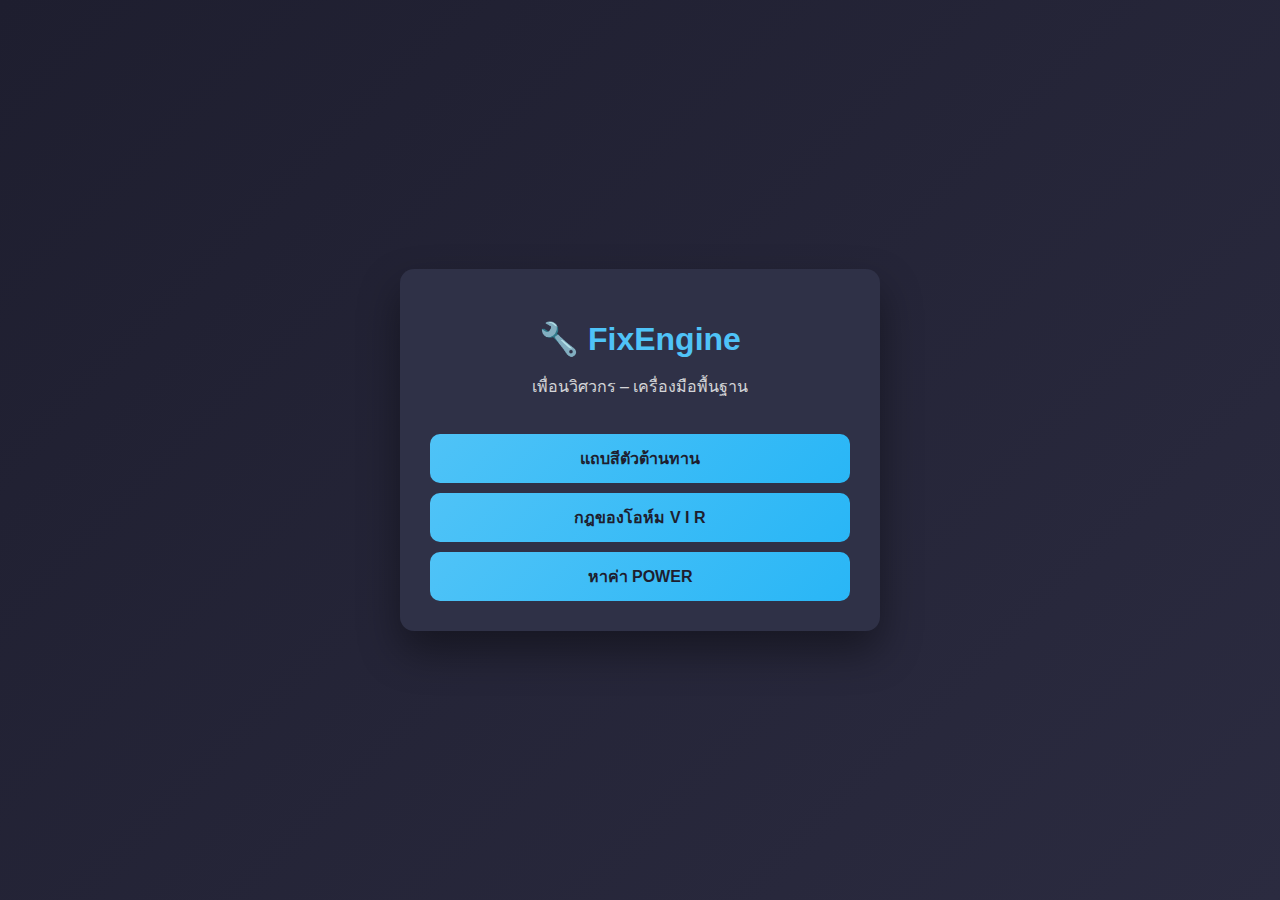
<file: index.html>
<!DOCTYPE html>
<html lang="th">
<head>
    <meta charset="UTF-8">
    <title>FIX ENGINE</title>
    <link rel="stylesheet" href="style/index.css">
</head>

<body>
  <main>
    <h1>🔧 FixEngine</h1>
    <p>เพื่อนวิศวกร – เครื่องมือพื้นฐาน</p>

  <!-- ปุ่มไปหน้าอ่านแถบสี -->
    <a href="pages/resistor.html">
      <button>แถบสีตัวต้านทาน</button>
    </a>

  <!-- ปุ่มไปหน้ากฎของโอห์ม -->
    <a href="pages/ohm.html">
      <button>กฎของโอห์ม V I R </button>
    </a>

  <!-- ปุ่มไปหน้ากฎของโอห์ม -->
    <a href="pages/power.html">
      <button>หาค่า POWER</button>
    </a>

  </main>
</body>

</html>
</file>
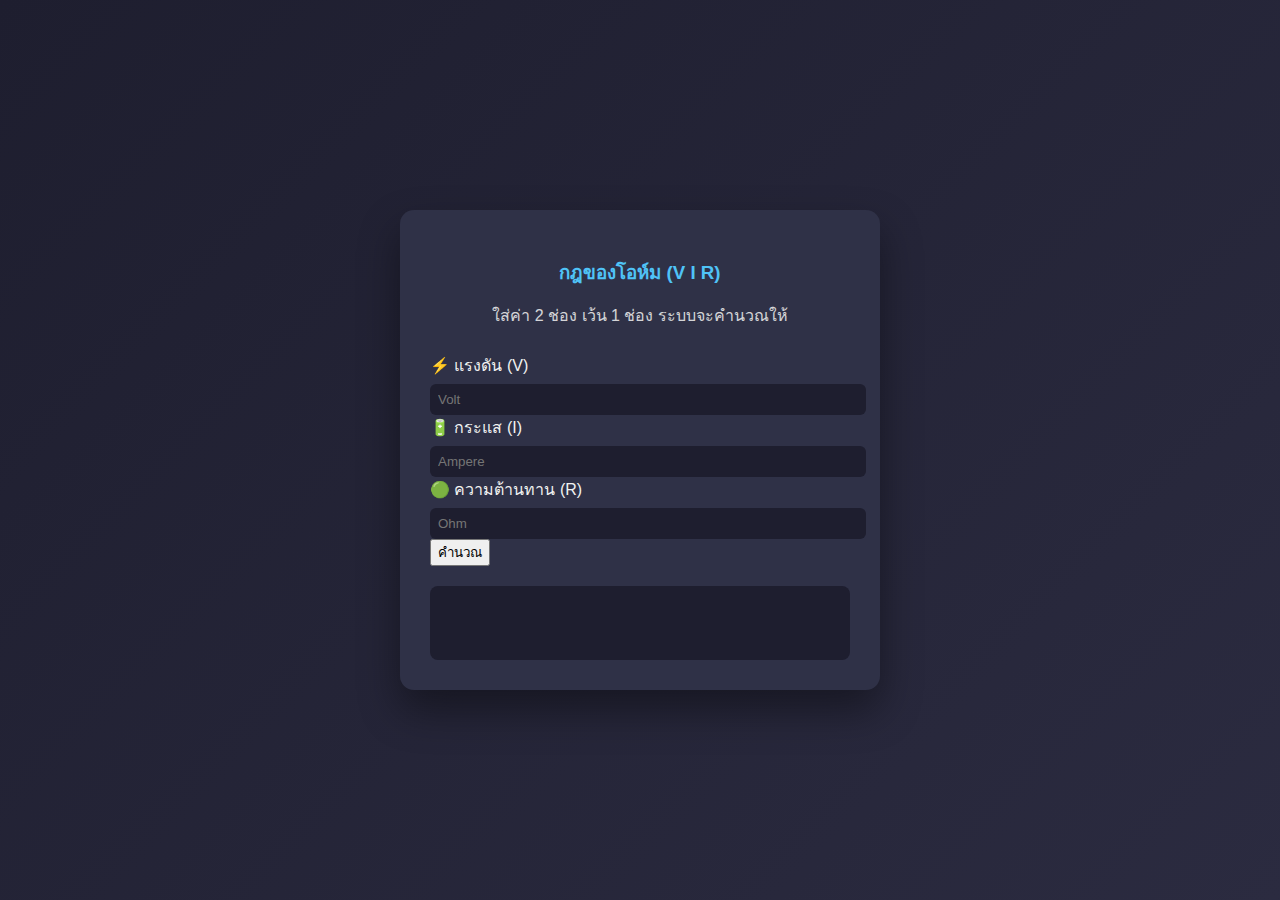
<file: pages/ohm.html>
<!DOCTYPE html>
<html lang="th">
<head>
  <meta charset="UTF-8">
  <title>Ohm Law Calculator</title>
  <link rel="stylesheet" href="../style/ohm.css">
</head>

<body>
  <main>
    <h3>กฎของโอห์ม (V I R)</h3>
    <p>ใส่ค่า 2 ช่อง เว้น 1 ช่อง ระบบจะคำนวณให้</p>

    <label>
  ⚡ แรงดัน (V)
  <input type="number" id="voltage" placeholder="Volt">
</label>

<label>
  🔋 กระแส (I)
  <input type="number" id="current" placeholder="Ampere">
</label>

<label>
  🟢 ความต้านทาน (R)
  <input type="number" id="resistance" placeholder="Ohm">
</label>
    <!-- ===== Button ===== -->
    <button onclick="calculateOhm()">คำนวณ</button>

    <!-- ===== Result ===== -->
    <div id="result" class=""></div>
  </main>

  <script src="../modules/ohm.js"></script>
</body>
</html>
</file>
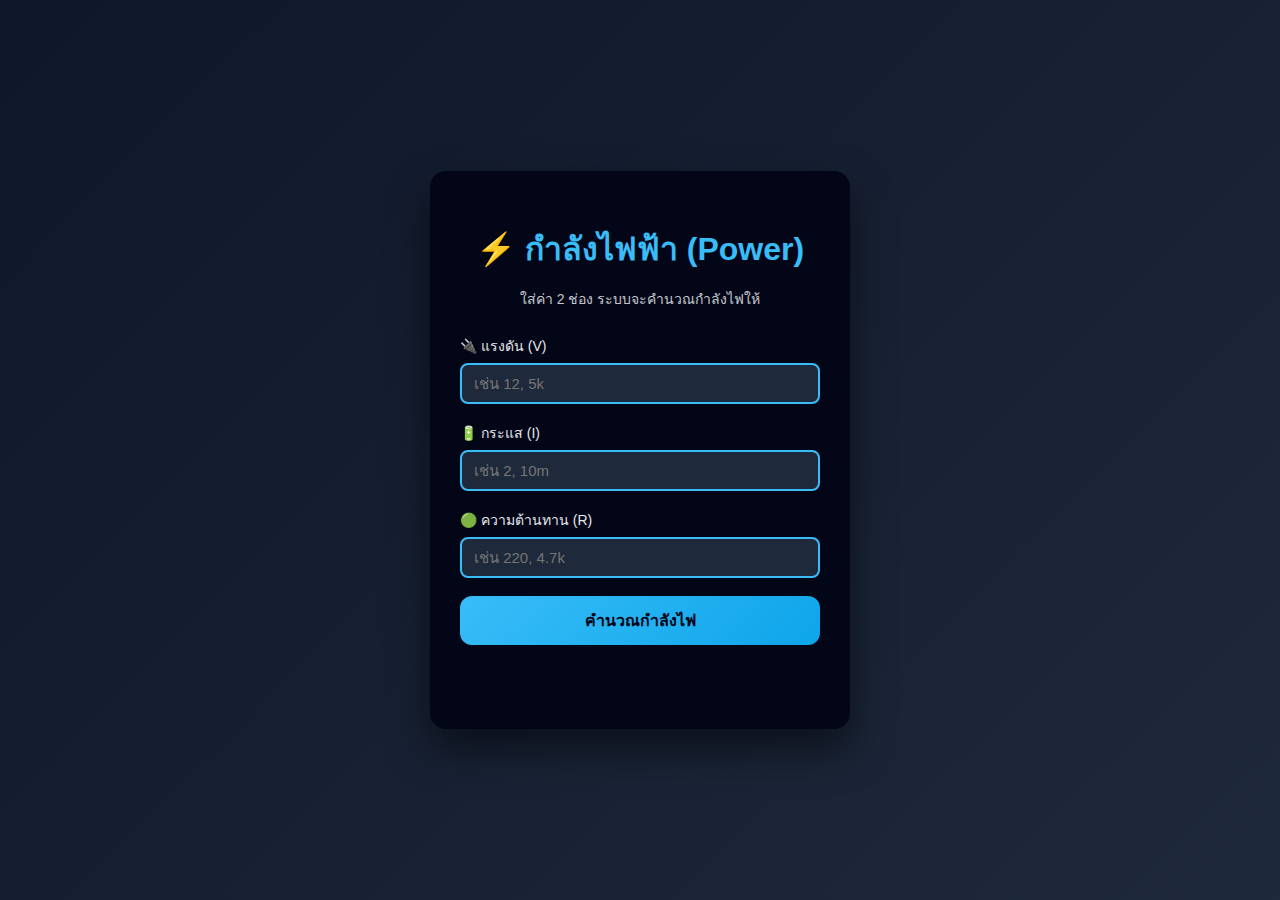
<file: pages/power.html>
<!DOCTYPE html>
<html lang="th">
<head>
  <meta charset="UTF-8">
  <title>Power Calculator</title>
  <link rel="stylesheet" href="../style/power.css">
</head>

<body>
  <main>
    <h1>⚡ กำลังไฟฟ้า (Power)</h1>
    <p>ใส่ค่า 2 ช่อง ระบบจะคำนวณกำลังไฟให้</p>

    <label>
      🔌 แรงดัน (V)
      <input type="text" id="voltage" placeholder="เช่น 12, 5k">
    </label>

    <label>
      🔋 กระแส (I)
      <input type="text" id="current" placeholder="เช่น 2, 10m">
    </label>

    <label>
      🟢 ความต้านทาน (R)
      <input type="text" id="resistance" placeholder="เช่น 220, 4.7k">
    </label>

    <button onclick="calculatePower()">คำนวณกำลังไฟ</button>

    <div id="result"></div>

  </main>

  <script src="../modules/power.js"></script>
</body>
</html>
</file>
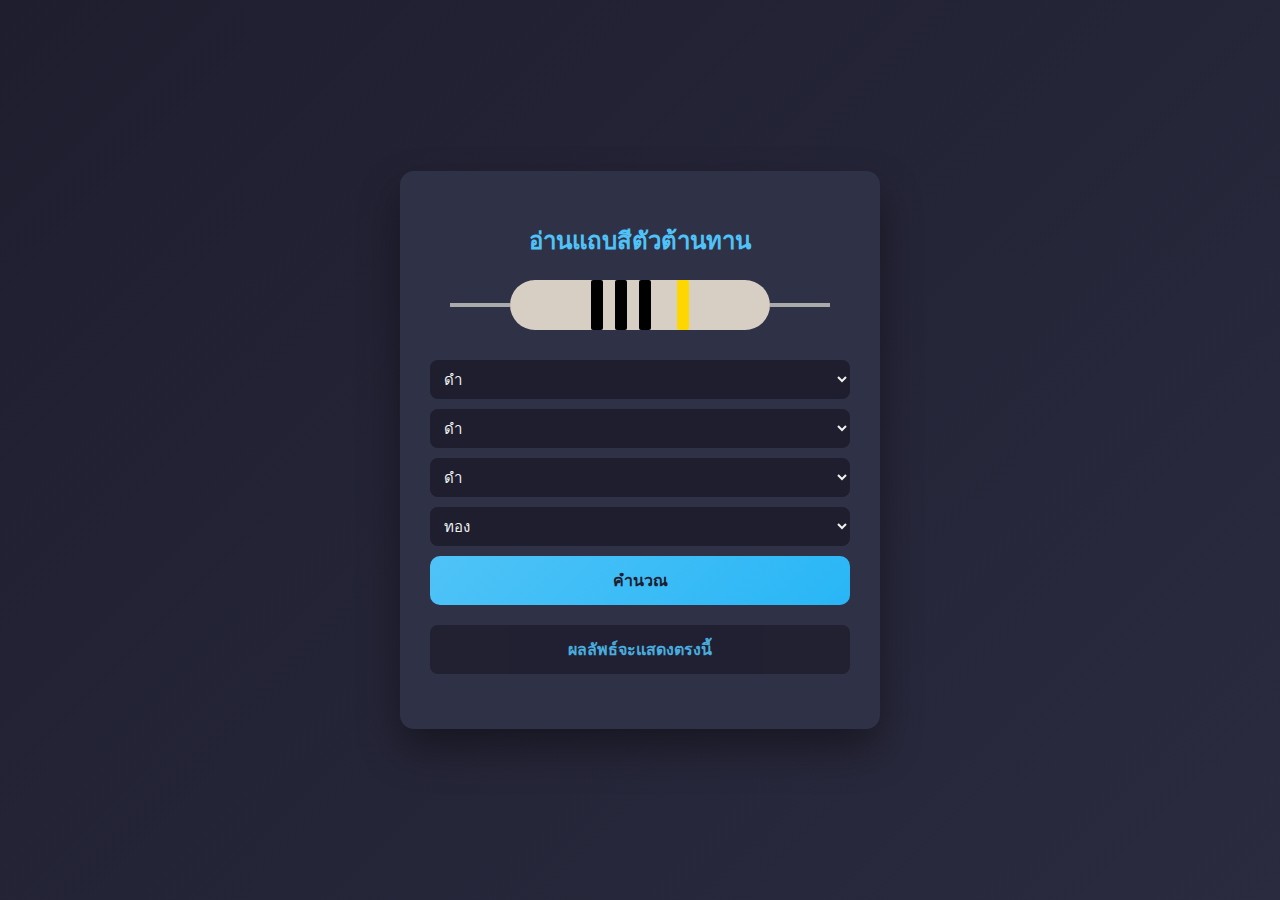
<file: pages/resistor.html>
<!DOCTYPE html>
<html lang="th">
<head>
  <meta charset="UTF-8">
  <title>Resistor Color Code</title>
  <link rel="stylesheet" href="../style/resistor.css">
</head>

<body>
 <main>
  <h2>อ่านแถบสีตัวต้านทาน</h2>

  <!-- ตัวต้านทาน (icon) -->
<div class="resistor">
  <div class="band" id="band1-color"></div>
  <div class="band" id="band2-color"></div>
  <div class="band" id="multiplier-color"></div>
  <div class="band tolerance" id="tolerance-color"></div>
</div>

  <!-- เลือกสีแถบ -->
  <select id="band1"></select>
  <select id="band2"></select>
  <select id="multiplier"></select>
  <select id="tolerance"></select>

  <button onclick="calculateResistor()">คำนวณ</button>

  <p id="result">ผลลัพธ์จะแสดงตรงนี้</p>
 </main>
  <!-- ดึงโค้ดคำนวณ -->
  <script src="../modules/resistor.js"></script>
</body>
</html>
</file>
<file: style/index.css>
/* ===== Global ===== */
body {
  font-family: "Segoe UI", Tahoma, sans-serif;
  background: linear-gradient(135deg, #1e1e2f, #2b2b40);
  color: #f1f1f1;
  margin: 0;
  padding: 0;
  min-height: 100vh;
}

/* ===== Center Layout ===== */
body {
  display: flex;
  justify-content: center;
  align-items: center;
}

main {
  background: #2f3147;
  padding: 30px;
  border-radius: 14px;
  width: 90%;
  max-width: 420px;
  box-shadow: 0 20px 40px rgba(0, 0, 0, 0.4);
}

/* ===== Headings ===== */
h1, h2 ,h3 {
  text-align: center;
  margin-bottom: 10px;
  color: #4fc3f7;
}

p {
  text-align: center;
  opacity: 0.85;
  margin-bottom: 25px;
}

/* ===== Buttons ===== */
button {
  width: 100%;
  padding: 12px;
  margin-top: 10px;
  border: none;
  border-radius: 10px;
  background: linear-gradient(135deg, #4fc3f7, #29b6f6);
  color: #1e1e2f;
  font-size: 16px;
  font-weight: bold;
  cursor: pointer;
  transition: transform 0.15s ease, box-shadow 0.15s ease;
}

button:hover {
  transform: translateY(-2px);
  box-shadow: 0 8px 20px rgba(79, 195, 247, 0.4);
}

button:active {
  transform: scale(0.97);
}

/* ===== Link reset ===== */
a {
  text-decoration: none;
}

/* ===== Mobile friendly ===== */
@media (max-width: 480px) {
  main {
    padding: 20px;
  }
}
</file>
<file: style/ohm.css>
/* ===== Global ===== */
body {
  font-family: "Segoe UI", Tahoma, sans-serif;
  background: linear-gradient(135deg, #1e1e2f, #2b2b40);
  color: #f1f1f1;
  margin: 0;
  padding: 0;
  min-height: 100vh;
}

/* ===== Center Layout ===== */
body {
  display: flex;
  justify-content: center;
  align-items: center;
}

main {
  background: #2f3147;
  padding: 30px;
  border-radius: 14px;
  width: 90%;
  max-width: 420px;
  box-shadow: 0 20px 40px rgba(0, 0, 0, 0.4);
}

/* ===== Headings ===== */
h1, h2 ,h3 {
  text-align: center;
  margin-bottom: 10px;
  color: #4fc3f7;
}

p {
  text-align: center;
  opacity: 0.85;
  margin-bottom: 25px;
}

/* ===== Link reset ===== */
a {
  text-decoration: none;
}

/* ===== Mobile friendly ===== */
@media (max-width: 480px) {
  main {
    padding: 20px;
  }
}

label input {
  display: block;
  width: 100%;
  margin-top: 6px;
  padding: 8px;
  border-radius: 6px;
  border: none;
  background: #1e1e2f;
  color: #f1f1f1;
}

#result {
  margin-top: 20px;
  padding: 12px;
  min-height: 50px;

  background: #1e1e2f;
  border-radius: 8px;

  display: flex;
  align-items: center;
  justify-content: center;

  font-size: 16px;
  font-weight: bold;
  color: #4fc3f7;
}
</file>
<file: style/power.css>
* {
  box-sizing: border-box;
  font-family: "Segoe UI", Tahoma, sans-serif;
}

body {
  background: linear-gradient(135deg, #0f172a, #1e293b);
  min-height: 100vh;
  margin: 0;
  display: flex;
  justify-content: center;
  align-items: center;
  color: #e5e7eb;
}

main {
  background: #020617;
  padding: 30px;
  border-radius: 16px;
  width: 90%;
  max-width: 420px;
  box-shadow: 0 20px 40px rgba(0,0,0,0.5);
}

h1 {
  text-align: center;
  color: #38bdf8;
  margin-bottom: 5px;
}

p {
  text-align: center;
  font-size: 14px;
  opacity: 0.85;
  margin-bottom: 25px;
}

label {
  display: block;
  margin-bottom: 18px;
  font-size: 14px;
}

input {
  width: 100%;
  margin-top: 6px;
  padding: 10px 12px;
  border-radius: 8px;
  border: 2px solid #38bdf8;
  background: #1e293b;
  color: #e5e7eb;
  font-size: 15px;
  outline: none;
  transition: 0.2s;
}

input:focus {
  box-shadow: 0 0 8px #38bdf8;
}

button {
  width: 100%;
  padding: 12px;
  border-radius: 12px;
  border: none;
  background: linear-gradient(135deg, #38bdf8, #0ea5e9);
  color: #020617;
  font-size: 16px;
  font-weight: bold;
  cursor: pointer;
  transition: 0.2s;
}

button:hover {
  transform: translateY(-2px);
}

#result {
  margin-top: 20px;
  padding: 15px;
  border-radius: 10px;
  background: #1e293b;
  border: 2px solid #22c55e;
  text-align: center;
  font-size: 18px;
  font-weight: bold;
  color: #22c55e;
  opacity: 0;
  transform: translateY(-10px);
  transition: 0.3s;
}

#result.show {
  opacity: 1;
  transform: translateY(0);
}
</file>
<file: style/resistor.css>
/* ===== Global ===== */
body {
  font-family: "Segoe UI", Tahoma, sans-serif;
  background: linear-gradient(135deg, #1e1e2f, #2b2b40);
  color: #f1f1f1;
  margin: 0;
  padding: 0;
  min-height: 100vh;
}

/* ===== Center Layout ===== */
body {
  display: flex;
  justify-content: center;
  align-items: center;
}

main {
  background: #2f3147;
  padding: 30px;
  border-radius: 14px;
  width: 90%;
  max-width: 420px;
  box-shadow: 0 20px 40px rgba(0, 0, 0, 0.4);
}

/* ===== Headings ===== */
h1, h2 ,h3 {
  text-align: center;
  margin-bottom: 10px;
  color: #4fc3f7;
}

p {
  text-align: center;
  opacity: 0.85;
  margin-bottom: 25px;
}

/* ===== Buttons ===== */
button {
  width: 100%;
  padding: 12px;
  margin-top: 10px;
  border: none;
  border-radius: 10px;
  background: linear-gradient(135deg, #4fc3f7, #29b6f6);
  color: #1e1e2f;
  font-size: 16px;
  font-weight: bold;
  cursor: pointer;
  transition: transform 0.15s ease, box-shadow 0.15s ease;
}

button:hover {
  transform: translateY(-2px);
  box-shadow: 0 8px 20px rgba(79, 195, 247, 0.4);
}

button:active {
  transform: scale(0.97);
}

/* ===== Select & Inputs ===== */
select {
  width: 100%;
  padding: 10px;
  margin-top: 10px;
  border-radius: 8px;
  border: none;
  background: #1e1e2f;
  color: #f1f1f1;
  font-size: 15px;
}

/* ===== Result Box ===== */
#result {
  margin-top: 20px;
  padding: 12px;
  background: #1e1e2f;
  border-radius: 8px;
  text-align: center;
  font-size: 16px;
  color: #4fc3f7;
  font-weight: bold;
}

/* ===== Link reset ===== */
a {
  text-decoration: none;
}

/* ===== Mobile friendly ===== */
@media (max-width: 480px) {
  main {
    padding: 20px;
  }
}

/* ===== Resistor Icon ===== */
.resistor {
  margin: 20px auto;
  width: 260px;
  height: 50px;
  background: #d8cfc4;
  border-radius: 25px;
  display: flex;
  align-items: center;
  justify-content: center;
  position: relative;
}

/* ขา */
.resistor::before,
.resistor::after {
  content: "";
  position: absolute;
  width: 60px;
  height: 4px;
  background: #aaa;
}

.resistor::before {
  left: -60px;
}

.resistor::after {
  right: -60px;
}

/* แถบสี */
.band {
  width: 12px;
  height: 100%;
  margin: 0 6px;
  border-radius: 2px;
  background: #000;
}

.band.tolerance {
  margin-left: 20px;
}
</file>
